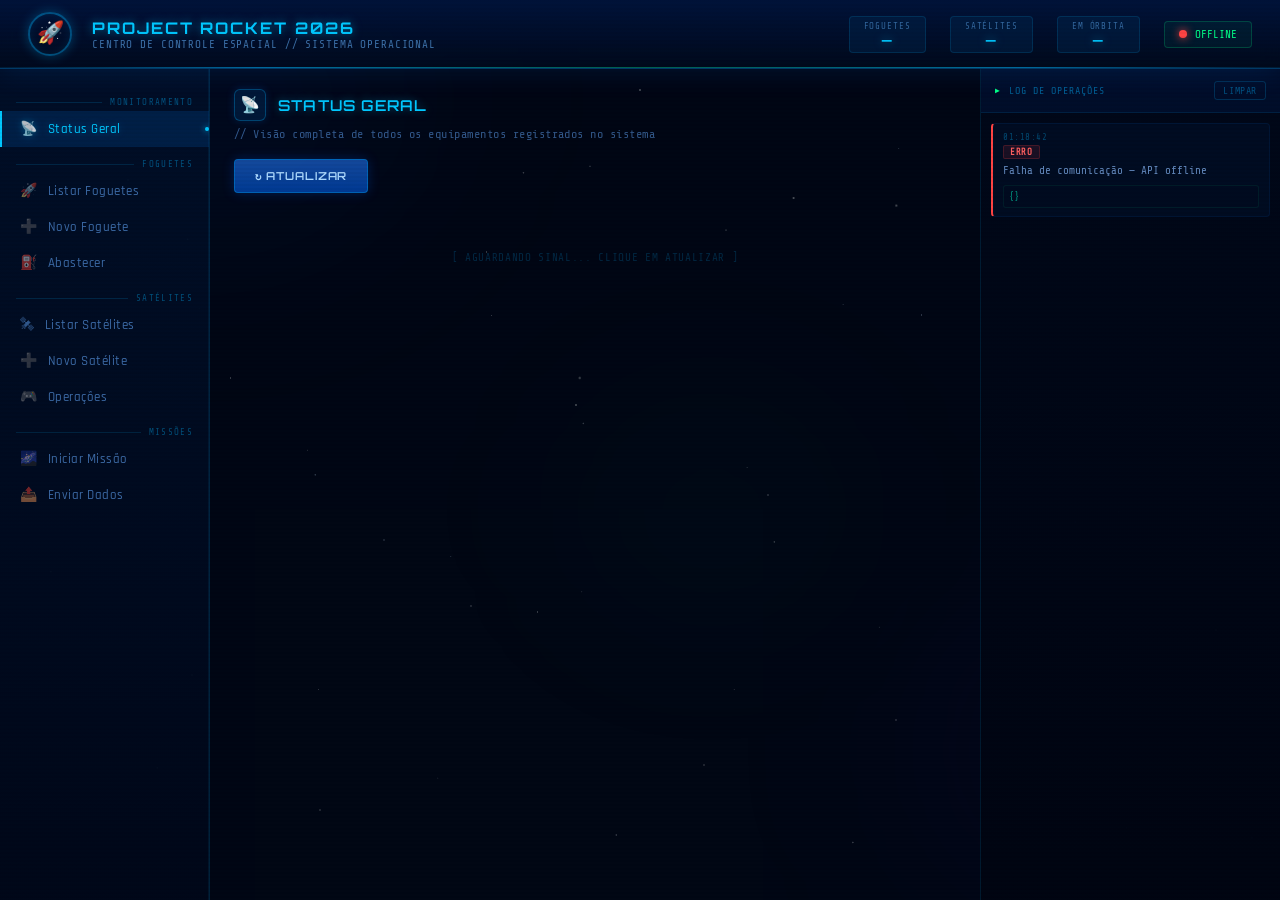
<file: target/classes/static/index.html>
<!DOCTYPE html>
<html lang="pt-BR">
<head>
    <meta charset="UTF-8">
    <meta name="viewport" content="width=device-width, initial-scale=1.0">
    <title>Project Rocket 2026 — Centro de Controle</title>
    <link rel="stylesheet" href="css/style.css">
</head>
<body>

<!-- Fundo espacial -->
<div id="space-bg">
    <div class="nebula nebula-1"></div>
    <div class="nebula nebula-2"></div>
    <div class="nebula nebula-3"></div>
    <div class="stars-layer stars-layer-1"></div>
    <div class="stars-layer stars-layer-2"></div>
    <div class="stars-layer stars-layer-3"></div>
</div>

<!-- Scanlines decorativas -->
<div class="scanlines"></div>

<!-- Modal de confirmação -->
<div class="modal-overlay" id="modalOverlay">
    <div class="modal">
        <h3>⚠ CONFIRMAR EXCLUSÃO</h3>
        <p id="modalMsg">Tem certeza que deseja deletar?</p>
        <div class="modal-actions">
            <button class="btn-cancel" onclick="fecharModal()">CANCELAR</button>
            <button class="btn btn-danger" id="modalConfirm">DELETAR</button>
        </div>
    </div>
</div>

<div id="app">
    <!-- HEADER -->
    <header>
        <div class="header-emblem">🚀</div>
        <div class="header-title">
            <h1>PROJECT ROCKET 2026</h1>
            <p>CENTRO DE CONTROLE ESPACIAL // SISTEMA OPERACIONAL </p>
        </div>
        <div class="header-stats">
            <div class="stat-item">
                <div class="stat-label">Foguetes</div>
                <div class="stat-value" id="stat-foguetes">—</div>
            </div>
            <div class="stat-item">
                <div class="stat-label">Satélites</div>
                <div class="stat-value" id="stat-satelites">—</div>
            </div>
            <div class="stat-item">
                <div class="stat-label">Em Órbita</div>
                <div class="stat-value" id="stat-orbita">—</div>
            </div>
            <div class="status-indicator" id="statusIndicator">
                <div class="status-dot" id="statusDot"></div>
                <span id="statusText">ONLINE</span>
            </div>
        </div>
        <div class="header-line"></div>
    </header>

    <div class="layout">
        <!-- SIDEBAR -->
        <nav class="sidebar">
            <div class="sidebar-section">Monitoramento</div>
            <div class="nav-item active" onclick="showPage('status', this)">
                <span class="nav-icon">📡</span> Status Geral
            </div>

            <div class="sidebar-section">Foguetes</div>
            <div class="nav-item" onclick="showPage('foguetes', this)">
                <span class="nav-icon">🚀</span> Listar Foguetes
            </div>
            <div class="nav-item" onclick="showPage('criar-foguete', this)">
                <span class="nav-icon">➕</span> Novo Foguete
            </div>
            <div class="nav-item" onclick="showPage('abastecer', this)">
                <span class="nav-icon">⛽</span> Abastecer
            </div>

            <div class="sidebar-section">Satélites</div>
            <div class="nav-item" onclick="showPage('satelites', this)">
                <span class="nav-icon">🛰</span> Listar Satélites
            </div>
            <div class="nav-item" onclick="showPage('criar-satelite', this)">
                <span class="nav-icon">➕</span> Novo Satélite
            </div>
            <div class="nav-item" onclick="showPage('operacoes', this)">
                <span class="nav-icon">🎮</span> Operações
            </div>

            <div class="sidebar-section">Missões</div>
            <div class="nav-item" onclick="showPage('missao', this)">
                <span class="nav-icon">🌌</span> Iniciar Missão
            </div>
            <div class="nav-item" onclick="showPage('dados', this)">
                <span class="nav-icon">📤</span> Enviar Dados
            </div>
        </nav>

        <!-- MAIN -->
        <main class="main">

            <div class="page active" id="page-status">
                <div class="page-header">
                    <div class="page-header-icon">📡</div>
                    <h2>STATUS GERAL</h2>
                </div>
                <p class="page-desc">// Visão completa de todos os equipamentos registrados no sistema</p>
                <button class="btn btn-primary" onclick="loadStatus()" style="margin-bottom:18px">↻ ATUALIZAR</button>
                <div id="status-content"><div class="empty-state">[ AGUARDANDO SINAL... CLIQUE EM ATUALIZAR ]</div></div>
            </div>

            <div class="page" id="page-foguetes">
                <div class="page-header">
                    <div class="page-header-icon">🚀</div>
                    <h2>FOGUETES</h2>
                </div>
                <p class="page-desc">// Lista de vetores de lançamento cadastrados</p>
                <button class="btn btn-primary" onclick="loadFoguetes()" style="margin-bottom:18px">↻ CARREGAR</button>
                <div id="foguetes-content"><div class="empty-state">[ CLIQUE EM CARREGAR ]</div></div>
            </div>

            <div class="page" id="page-criar-foguete">
                <div class="page-header">
                    <div class="page-header-icon">➕</div>
                    <h2>NOVO FOGUETE</h2>
                </div>
                <p class="page-desc">// Registra um novo vetor de lançamento no sistema</p>
                <div class="form-card">
                    <h3>◈ Dados do Vetor</h3>
                    <div class="form-group"><label>Designação</label><input id="f-nome" type="text" placeholder="Ex: Saturn V"></div>
                    <div class="form-row">
                        <div class="form-group"><label>Carga Máxima (kg)</label><input id="f-carga" type="number" placeholder="1000"></div>
                        <div class="form-group"><label>Combustível (ton)</label><input id="f-comb" type="number" placeholder="100"></div>
                    </div>
                    <button class="btn btn-success" onclick="criarFoguete()">▶ REGISTRAR FOGUETE</button>
                </div>
            </div>

            <div class="page" id="page-abastecer">
                <div class="page-header">
                    <div class="page-header-icon">⛽</div>
                    <h2>ABASTECIMENTO</h2>
                </div>
                <p class="page-desc">// Reabastecimento de propelente do vetor</p>
                <div class="form-card">
                    <h3>◈ Parâmetros de Abastecimento</h3>
                    <div class="form-group"><label>Designação do Foguete</label><input id="ab-nome" type="text" placeholder="Ex: Falcon XII"></div>
                    <div class="form-group"><label>Volume de Propelente (ton)</label><input id="ab-qtd" type="number" placeholder="50"></div>
                    <button class="btn btn-warning" onclick="abastecerFoguete()">▶ INICIAR ABASTECIMENTO</button>
                </div>
            </div>

            <div class="page" id="page-satelites">
                <div class="page-header">
                    <div class="page-header-icon">🛰</div>
                    <h2>SATÉLITES</h2>
                </div>
                <p class="page-desc">// Lista de cargas úteis cadastradas no sistema</p>
                <button class="btn btn-primary" onclick="loadSatelites()" style="margin-bottom:18px">↻ CARREGAR</button>
                <div id="satelites-content"><div class="empty-state">[ CLIQUE EM CARREGAR ]</div></div>
            </div>

            <div class="page" id="page-criar-satelite">
                <div class="page-header">
                    <div class="page-header-icon">➕</div>
                    <h2>NOVO SATÉLITE</h2>
                </div>
                <p class="page-desc">// Registra uma nova carga útil no sistema</p>
                <div class="form-card">
                    <h3>◈ Especificações da Carga Útil</h3>
                    <div class="form-group"><label>Designação</label><input id="s-nome" type="text" placeholder="Ex: Voyager III"></div>
                    <div class="form-row">
                        <div class="form-group"><label>Massa (kg)</label><input id="s-massa" type="number" placeholder="300"></div>
                        <div class="form-group"><label>Energia Inicial</label><input id="s-energia" type="number" placeholder="50"></div>
                    </div>
                    <div class="form-group"><label>Órbita Alvo</label><input id="s-orbita" type="text" placeholder="GEO"></div>
                    <div class="form-group">
                        <label>Classificação</label>
                        <select id="s-tipo">
                            <option value="CIENTIFICO">Científico</option>
                            <option value="COMUNICACAO">Comunicação</option>
                            <option value="ESPIONAGEM">Espionagem</option>
                        </select>
                    </div>
                    <button class="btn btn-success" onclick="criarSatelite()">▶ REGISTRAR SATÉLITE</button>
                </div>
            </div>

            <div class="page" id="page-operacoes">
                <div class="page-header">
                    <div class="page-header-icon">🎮</div>
                    <h2>OPERAÇÕES</h2>
                </div>
                <p class="page-desc">// Controle operacional individual de satélites</p>
                <div class="form-card">
                    <h3>◈ Painéis Solares</h3>
                    <div class="form-group"><label>Designação do Satélite</label><input id="op-paineis-nome" type="text" placeholder="Ex: Hubble"></div>
                    <button class="btn btn-warning" onclick="ativarPaineis()">▶ ATIVAR PAINÉIS</button>
                </div>
                <div class="form-card">
                    <h3>◈ Definição de Órbita</h3>
                    <div class="form-group"><label>Designação do Satélite</label><input id="op-orbita-nome" type="text" placeholder="Ex: Hubble"></div>
                    <div class="form-group">
                        <label>Órbita Alvo</label>
                        <select id="op-orbita-escolha">
                            <option value="1">LEO — Órbita Baixa</option>
                            <option value="2">GEO — Geoestacionária</option>
                            <option value="3">LLO — Órbita Lunar</option>
                        </select>
                    </div>
                    <button class="btn btn-primary" onclick="definirOrbita()">▶ DEFINIR ÓRBITA</button>
                </div>
                <div class="form-card">
                    <h3>◈ Ativação do Satélite</h3>
                    <div class="form-group"><label>Designação do Satélite</label><input id="op-ativar-nome" type="text" placeholder="Ex: Hubble"></div>
                    <button class="btn btn-success" onclick="ativarSatelite()">▶ ATIVAR SATÉLITE</button>
                </div>
            </div>

            <div class="page" id="page-missao">
                <div class="page-header">
                    <div class="page-header-icon">🌌</div>
                    <h2>LANÇAMENTO</h2>
                </div>
                <p class="page-desc">// Inicia sequência de lançamento da missão espacial</p>
                <div class="form-card">
                    <h3>◈ Parâmetros da Missão</h3>
                    <div class="form-group"><label>Vetor de Lançamento</label><input id="m-foguete" type="text" placeholder="Ex: Falcon XII"></div>
                    <div class="form-group"><label>Carga Útil</label><input id="m-satelite" type="text" placeholder="Ex: Hubble"></div>
                    <button class="btn btn-danger" onclick="iniciarMissao()">▶ INICIAR SEQUÊNCIA DE LANÇAMENTO</button>
                </div>
            </div>

            <div class="page" id="page-dados">
                <div class="page-header">
                    <div class="page-header-icon">📤</div>
                    <h2>TRANSMISSÃO</h2>
                </div>
                <p class="page-desc">// Inicia transmissão de dados via satélite (consome energia)</p>
                <div class="form-card">
                    <h3>◈ Canal de Transmissão</h3>
                    <div class="form-group"><label>Designação do Satélite</label><input id="d-nome" type="text" placeholder="Ex: Hubble"></div>
                    <button class="btn btn-primary" onclick="enviarDados()">▶ TRANSMITIR DADOS</button>
                </div>
            </div>

        </main>

        <!-- LOG PANEL -->
        <aside class="log-panel">
            <div class="log-header">
                <span class="log-header-title">LOG DE OPERAÇÕES</span>
                <button class="log-clear" onclick="clearLog()">LIMPAR</button>
            </div>
            <div class="log-body" id="logBody">
                <div class="empty-state">[ TERMINAL PRONTO ]</div>
            </div>
        </aside>
    </div>
</div>

<script src="js/app.js"></script>
</body>
</html>
</file>
<file: target/classes/static/css/style.css>
@import url('https://fonts.googleapis.com/css2?family=Share+Tech+Mono&family=Orbitron:wght@400;600;700&family=Rajdhani:wght@400;500;600&display=swap');

/* ============================================================
   RESET & BASE
   ============================================================ */
* { box-sizing: border-box; margin: 0; padding: 0; }

body {
    font-family: 'Rajdhani', sans-serif;
    background: #010814;
    color: #a8d8ff;
    min-height: 100vh;
    overflow: hidden;
}

/* ============================================================
   FUNDO ESPACIAL — ESTRELAS
   ============================================================ */
#space-bg {
    position: fixed;
    inset: 0;
    z-index: 0;
    overflow: hidden;
    pointer-events: none;
}

.stars-layer {
    position: absolute;
    inset: 0;
    background-image:
        radial-gradient(1px 1px at 10% 20%, #fff 0%, transparent 100%),
        radial-gradient(1px 1px at 30% 60%, #cce4ff 0%, transparent 100%),
        radial-gradient(1.5px 1.5px at 50% 10%, #fff 0%, transparent 100%),
        radial-gradient(1px 1px at 70% 80%, #fff 0%, transparent 100%),
        radial-gradient(1px 1px at 90% 40%, #cce4ff 0%, transparent 100%),
        radial-gradient(1px 1px at 15% 75%, #fff 0%, transparent 100%),
        radial-gradient(1.5px 1.5px at 45% 45%, #fff 0%, transparent 100%),
        radial-gradient(1px 1px at 80% 15%, #cce4ff 0%, transparent 100%),
        radial-gradient(1px 1px at 25% 90%, #fff 0%, transparent 100%),
        radial-gradient(1px 1px at 60% 55%, #fff 0%, transparent 100%),
        radial-gradient(1px 1px at 5%  50%, #cce4ff 0%, transparent 100%),
        radial-gradient(1.5px 1.5px at 95% 70%, #fff 0%, transparent 100%),
        radial-gradient(1px 1px at 38% 28%, #fff 0%, transparent 100%),
        radial-gradient(1px 1px at 72% 35%, #cce4ff 0%, transparent 100%),
        radial-gradient(1px 1px at 55% 85%, #fff 0%, transparent 100%),
        radial-gradient(1px 1px at 18% 42%, #fff 0%, transparent 100%),
        radial-gradient(1px 1px at 84% 58%, #cce4ff 0%, transparent 100%),
        radial-gradient(1.5px 1.5px at 62% 22%, #fff 0%, transparent 100%),
        radial-gradient(1px 1px at 42% 68%, #fff 0%, transparent 100%),
        radial-gradient(1px 1px at 88% 92%, #cce4ff 0%, transparent 100%);
}

.stars-layer-1 { animation: twinkle1 6s ease-in-out infinite alternate; opacity: .7; }
.stars-layer-2 { animation: twinkle2 9s ease-in-out infinite alternate; opacity: .5; transform: scale(1.2) rotate(15deg); }
.stars-layer-3 { animation: twinkle3 12s ease-in-out infinite alternate; opacity: .4; transform: scale(.8) rotate(-10deg); }

@keyframes twinkle1 { 0%{opacity:.5} 100%{opacity:1} }
@keyframes twinkle2 { 0%{opacity:.3} 100%{opacity:.8} }
@keyframes twinkle3 { 0%{opacity:.2} 100%{opacity:.6} }

/* Nebulosa de fundo */
.nebula {
    position: absolute;
    border-radius: 50%;
    filter: blur(80px);
    pointer-events: none;
}
.nebula-1 { width: 600px; height: 400px; background: radial-gradient(ellipse, rgba(0,60,180,.18) 0%, transparent 70%); top: -100px; left: -100px; }
.nebula-2 { width: 500px; height: 500px; background: radial-gradient(ellipse, rgba(80,0,160,.12) 0%, transparent 70%); bottom: -100px; right: -50px; }
.nebula-3 { width: 400px; height: 300px; background: radial-gradient(ellipse, rgba(0,140,120,.08) 0%, transparent 70%); top: 40%; left: 40%; }

/* ============================================================
   LAYOUT GERAL
   ============================================================ */
#app {
    position: relative;
    z-index: 1;
    display: flex;
    flex-direction: column;
    height: 100vh;
}

/* ============================================================
   HEADER — HUD SUPERIOR
   ============================================================ */
header {
    display: flex;
    align-items: center;
    gap: 20px;
    padding: 12px 28px;
    background: linear-gradient(180deg, rgba(0,20,60,.95) 0%, rgba(0,10,30,.85) 100%);
    border-bottom: 1px solid rgba(0,180,255,.25);
    box-shadow: 0 0 30px rgba(0,120,255,.15), inset 0 -1px 0 rgba(0,180,255,.1);
    backdrop-filter: blur(10px);
    flex-shrink: 0;
}

.header-emblem {
    width: 44px; height: 44px;
    border: 2px solid rgba(0,180,255,.4);
    border-radius: 50%;
    display: flex; align-items: center; justify-content: center;
    font-size: 22px;
    box-shadow: 0 0 12px rgba(0,180,255,.3), inset 0 0 8px rgba(0,180,255,.1);
    animation: emblem-pulse 3s ease-in-out infinite;
}

@keyframes emblem-pulse {
    0%,100% { box-shadow: 0 0 12px rgba(0,180,255,.3), inset 0 0 8px rgba(0,180,255,.1); }
    50%      { box-shadow: 0 0 24px rgba(0,180,255,.6), inset 0 0 14px rgba(0,180,255,.2); }
}

.header-title h1 {
    font-family: 'Orbitron', monospace;
    font-size: 16px;
    font-weight: 700;
    color: #00c8ff;
    letter-spacing: .12em;
    text-shadow: 0 0 10px rgba(0,200,255,.5);
}

.header-title p {
    font-size: 11px;
    color: rgba(100,180,255,.6);
    letter-spacing: .08em;
    font-family: 'Share Tech Mono', monospace;
}

.header-stats {
    margin-left: auto;
    display: flex;
    gap: 24px;
    align-items: center;
}

.stat-item {
    text-align: center;
    padding: 4px 14px;
    border: 1px solid rgba(0,180,255,.15);
    border-radius: 4px;
    background: rgba(0,40,80,.4);
}

.stat-label {
    font-family: 'Share Tech Mono', monospace;
    font-size: 9px;
    color: rgba(100,180,255,.5);
    letter-spacing: .1em;
    text-transform: uppercase;
}

.stat-value {
    font-family: 'Orbitron', monospace;
    font-size: 14px;
    font-weight: 600;
    color: #00c8ff;
    text-shadow: 0 0 8px rgba(0,200,255,.5);
}

.status-indicator {
    display: flex;
    align-items: center;
    gap: 8px;
    font-family: 'Share Tech Mono', monospace;
    font-size: 11px;
    color: #00ff88;
    padding: 6px 14px;
    border: 1px solid rgba(0,255,136,.2);
    border-radius: 4px;
    background: rgba(0,255,136,.05);
}

.status-dot {
    width: 8px; height: 8px;
    border-radius: 50%;
    background: #00ff88;
    box-shadow: 0 0 8px #00ff88;
    animation: blink 1.5s ease-in-out infinite;
}

.status-dot.offline { background: #ff4444; box-shadow: 0 0 8px #ff4444; }

@keyframes blink { 0%,100%{opacity:1} 50%{opacity:.3} }

/* Linha decorativa do header */
.header-line {
    position: absolute;
    bottom: 0; left: 0; right: 0;
    height: 1px;
    background: linear-gradient(90deg, transparent, rgba(0,180,255,.5) 20%, rgba(0,255,136,.3) 50%, rgba(0,180,255,.5) 80%, transparent);
}

/* ============================================================
   LAYOUT PRINCIPAL
   ============================================================ */
.layout {
    display: grid;
    grid-template-columns: 210px 1fr 300px;
    flex: 1;
    overflow: hidden;
}

/* ============================================================
   SIDEBAR — PAINEL DE NAVEGAÇÃO
   ============================================================ */
.sidebar {
    background: linear-gradient(180deg, rgba(0,15,40,.95) 0%, rgba(0,8,25,.95) 100%);
    border-right: 1px solid rgba(0,180,255,.15);
    padding: 16px 0;
    overflow-y: auto;
    box-shadow: inset -1px 0 0 rgba(0,180,255,.08);
}

.sidebar::-webkit-scrollbar { width: 3px; }
.sidebar::-webkit-scrollbar-track { background: transparent; }
.sidebar::-webkit-scrollbar-thumb { background: rgba(0,180,255,.3); border-radius: 2px; }

.sidebar-section {
    padding: 12px 16px 4px;
    font-family: 'Share Tech Mono', monospace;
    font-size: 9px;
    color: rgba(0,180,255,.4);
    letter-spacing: .15em;
    text-transform: uppercase;
    display: flex;
    align-items: center;
    gap: 8px;
}

.sidebar-section::before {
    content: '';
    flex: 1;
    height: 1px;
    background: rgba(0,180,255,.15);
}

.nav-item {
    display: flex;
    align-items: center;
    gap: 10px;
    padding: 9px 18px;
    cursor: pointer;
    font-size: 13px;
    font-weight: 500;
    color: rgba(100,170,255,.6);
    transition: all .2s;
    border-left: 2px solid transparent;
    letter-spacing: .04em;
    position: relative;
}

.nav-item:hover {
    color: #a8d8ff;
    background: rgba(0,100,200,.12);
    border-left-color: rgba(0,180,255,.4);
}

.nav-item.active {
    color: #00c8ff;
    background: rgba(0,100,200,.2);
    border-left-color: #00c8ff;
    text-shadow: 0 0 8px rgba(0,200,255,.4);
}

.nav-item.active::after {
    content: '';
    position: absolute;
    right: 0; top: 50%;
    transform: translateY(-50%);
    width: 4px; height: 4px;
    border-radius: 50%;
    background: #00c8ff;
    box-shadow: 0 0 6px #00c8ff;
}

.nav-icon { font-size: 14px; opacity: .8; }

/* ============================================================
   MAIN — ÁREA DE CONTEÚDO
   ============================================================ */
.main {
    overflow-y: auto;
    padding: 20px 24px;
    background: rgba(0,5,20,.4);
}

.main::-webkit-scrollbar { width: 4px; }
.main::-webkit-scrollbar-track { background: transparent; }
.main::-webkit-scrollbar-thumb { background: rgba(0,180,255,.2); border-radius: 2px; }

.page { display: none; }
.page.active { display: block; }

/* ---- Page header ---- */
.page-header {
    display: flex;
    align-items: center;
    gap: 12px;
    margin-bottom: 6px;
}

.page-header-icon {
    width: 32px; height: 32px;
    border: 1px solid rgba(0,180,255,.3);
    border-radius: 6px;
    display: flex; align-items: center; justify-content: center;
    font-size: 16px;
    background: rgba(0,60,120,.3);
    box-shadow: 0 0 8px rgba(0,120,255,.2);
}

h2 {
    font-family: 'Orbitron', monospace;
    font-size: 15px;
    font-weight: 600;
    color: #00c8ff;
    letter-spacing: .08em;
    text-shadow: 0 0 10px rgba(0,200,255,.4);
}

.page-desc {
    font-size: 12px;
    color: rgba(100,170,255,.5);
    margin-bottom: 18px;
    font-family: 'Share Tech Mono', monospace;
    letter-spacing: .04em;
}

/* ============================================================
   CARDS
   ============================================================ */
.cards { display: grid; grid-template-columns: repeat(auto-fill, minmax(240px, 1fr)); gap: 12px; }

.card {
    background: linear-gradient(135deg, rgba(0,20,60,.8) 0%, rgba(0,10,35,.9) 100%);
    border: 1px solid rgba(0,120,200,.25);
    border-radius: 8px;
    padding: 14px;
    transition: all .25s;
    position: relative;
    overflow: hidden;
}

.card::before {
    content: '';
    position: absolute;
    top: 0; left: 0; right: 0;
    height: 1px;
    background: linear-gradient(90deg, transparent, rgba(0,180,255,.4), transparent);
}

.card:hover {
    border-color: rgba(0,180,255,.45);
    box-shadow: 0 0 20px rgba(0,100,255,.15), inset 0 0 20px rgba(0,60,120,.1);
    transform: translateY(-1px);
}

.card-header {
    display: flex;
    justify-content: space-between;
    align-items: center;
    margin-bottom: 10px;
}

.card-name {
    font-family: 'Orbitron', monospace;
    font-size: 12px;
    font-weight: 600;
    color: #a8d8ff;
    letter-spacing: .06em;
}

/* ---- Badges ---- */
.badge {
    font-family: 'Share Tech Mono', monospace;
    font-size: 9px;
    font-weight: 600;
    padding: 2px 8px;
    border-radius: 3px;
    letter-spacing: .08em;
    text-transform: uppercase;
}

.badge-pronto  { background: rgba(0,255,136,.1);  color: #00ff88; border: 1px solid rgba(0,255,136,.3); }
.badge-lancado { background: rgba(0,180,255,.1);  color: #00c8ff; border: 1px solid rgba(0,180,255,.3); }
.badge-falha   { background: rgba(255,60,60,.1);  color: #ff6060; border: 1px solid rgba(255,60,60,.3); }
.badge-solo    { background: rgba(255,180,0,.1);  color: #ffb400; border: 1px solid rgba(255,180,0,.3); }
.badge-espaco  { background: rgba(140,80,255,.1); color: #a060ff; border: 1px solid rgba(140,80,255,.3); }
.badge-orbita  { background: rgba(0,220,180,.1);  color: #00dcb4; border: 1px solid rgba(0,220,180,.3); }
.badge-ativo   { background: rgba(0,255,136,.1);  color: #00ff88; border: 1px solid rgba(0,255,136,.3); }

/* ---- Card rows ---- */
.card-row {
    display: flex;
    justify-content: space-between;
    font-size: 11px;
    padding: 4px 0;
    border-bottom: 1px solid rgba(0,100,180,.12);
    font-family: 'Share Tech Mono', monospace;
}

.card-row:last-of-type { border-bottom: none; }
.card-row span:first-child { color: rgba(100,160,220,.5); letter-spacing: .04em; }
.card-row span:last-child  { color: #a8d8ff; }

/* ---- Barra de energia/combustível ---- */
.fuel-bar {
    height: 3px;
    background: rgba(0,60,120,.5);
    border-radius: 2px;
    margin: 8px 0;
    overflow: hidden;
}

.fuel-fill {
    height: 100%;
    border-radius: 2px;
    background: linear-gradient(90deg, #0050ff, #00c8ff);
    box-shadow: 0 0 6px rgba(0,200,255,.6);
    transition: width .5s ease;
    position: relative;
}

.fuel-fill::after {
    content: '';
    position: absolute;
    right: 0; top: 0; bottom: 0;
    width: 4px;
    background: rgba(255,255,255,.5);
    border-radius: 2px;
}

/* ---- Card actions ---- */
.card-actions { margin-top: 10px; }

.btn-delete {
    width: 100%;
    padding: 6px;
    border-radius: 4px;
    border: 1px solid rgba(255,60,60,.25);
    background: rgba(255,30,30,.05);
    color: rgba(255,100,100,.7);
    font-family: 'Share Tech Mono', monospace;
    font-size: 11px;
    cursor: pointer;
    letter-spacing: .06em;
    transition: all .2s;
}

.btn-delete:hover {
    background: rgba(255,30,30,.15);
    border-color: rgba(255,60,60,.5);
    color: #ff6060;
    box-shadow: 0 0 8px rgba(255,30,30,.2);
}

/* ============================================================
   FORMS
   ============================================================ */
.form-card {
    background: linear-gradient(135deg, rgba(0,20,60,.7) 0%, rgba(0,10,35,.8) 100%);
    border: 1px solid rgba(0,120,200,.2);
    border-radius: 8px;
    padding: 20px;
    max-width: 500px;
    margin-bottom: 16px;
    position: relative;
    overflow: hidden;
}

.form-card::before {
    content: '';
    position: absolute;
    top: 0; left: 0; right: 0;
    height: 1px;
    background: linear-gradient(90deg, transparent, rgba(0,180,255,.35), transparent);
}

.form-card h3 {
    font-family: 'Orbitron', monospace;
    font-size: 11px;
    font-weight: 600;
    color: rgba(0,180,255,.7);
    letter-spacing: .1em;
    margin-bottom: 14px;
    text-transform: uppercase;
}

.form-row { display: grid; grid-template-columns: 1fr 1fr; gap: 10px; }
.form-group { margin-bottom: 10px; }

.form-group label {
    display: block;
    font-family: 'Share Tech Mono', monospace;
    font-size: 10px;
    color: rgba(0,180,255,.5);
    letter-spacing: .08em;
    text-transform: uppercase;
    margin-bottom: 4px;
}

input, select {
    width: 100%;
    background: rgba(0,20,60,.6);
    border: 1px solid rgba(0,120,200,.25);
    border-radius: 4px;
    padding: 8px 10px;
    color: #a8d8ff;
    font-family: 'Share Tech Mono', monospace;
    font-size: 12px;
    outline: none;
    transition: all .2s;
    letter-spacing: .04em;
}

input:focus, select:focus {
    border-color: rgba(0,180,255,.5);
    box-shadow: 0 0 10px rgba(0,120,255,.2);
    background: rgba(0,30,80,.7);
}

input::placeholder { color: rgba(100,160,220,.3); }
select option { background: #010f2e; color: #a8d8ff; }

/* ============================================================
   BUTTONS
   ============================================================ */
.btn {
    padding: 9px 20px;
    border-radius: 4px;
    border: none;
    font-family: 'Orbitron', monospace;
    font-size: 11px;
    font-weight: 600;
    cursor: pointer;
    letter-spacing: .08em;
    transition: all .2s;
    text-transform: uppercase;
    position: relative;
    overflow: hidden;
}

.btn::after {
    content: '';
    position: absolute;
    inset: 0;
    background: linear-gradient(180deg, rgba(255,255,255,.08) 0%, transparent 100%);
    pointer-events: none;
}

.btn:hover { transform: translateY(-1px); }
.btn:active { transform: translateY(0); }

.btn-primary {
    background: rgba(0,80,200,.7);
    color: #a8d8ff;
    border: 1px solid rgba(0,180,255,.35);
    box-shadow: 0 0 12px rgba(0,100,255,.25);
}
.btn-primary:hover { background: rgba(0,100,220,.8); box-shadow: 0 0 20px rgba(0,120,255,.4); }

.btn-success {
    background: rgba(0,120,60,.7);
    color: #88ffcc;
    border: 1px solid rgba(0,255,136,.3);
    box-shadow: 0 0 12px rgba(0,200,100,.2);
}
.btn-success:hover { background: rgba(0,140,70,.8); box-shadow: 0 0 20px rgba(0,220,100,.35); }

.btn-warning {
    background: rgba(160,100,0,.7);
    color: #ffd080;
    border: 1px solid rgba(255,180,0,.3);
    box-shadow: 0 0 12px rgba(200,140,0,.2);
}
.btn-warning:hover { background: rgba(180,110,0,.8); box-shadow: 0 0 20px rgba(220,160,0,.35); }

.btn-danger {
    background: rgba(160,20,20,.7);
    color: #ffaaaa;
    border: 1px solid rgba(255,60,60,.3);
    box-shadow: 0 0 12px rgba(200,30,30,.2);
}
.btn-danger:hover { background: rgba(180,25,25,.8); box-shadow: 0 0 20px rgba(220,40,40,.35); }

/* ============================================================
   LOG PANEL — TERMINAL
   ============================================================ */
.log-panel {
    background: linear-gradient(180deg, rgba(0,8,25,.98) 0%, rgba(0,5,18,.98) 100%);
    border-left: 1px solid rgba(0,180,255,.12);
    display: flex;
    flex-direction: column;
}

.log-header {
    padding: 12px 14px;
    border-bottom: 1px solid rgba(0,180,255,.12);
    display: flex;
    justify-content: space-between;
    align-items: center;
    background: rgba(0,20,60,.5);
}

.log-header-title {
    font-family: 'Share Tech Mono', monospace;
    font-size: 10px;
    color: rgba(0,180,255,.5);
    letter-spacing: .1em;
    text-transform: uppercase;
    display: flex;
    align-items: center;
    gap: 8px;
}

.log-header-title::before {
    content: '▶';
    font-size: 8px;
    color: #00ff88;
    animation: blink 1.5s infinite;
}

.log-clear {
    background: none;
    border: 1px solid rgba(0,180,255,.2);
    color: rgba(0,180,255,.4);
    border-radius: 3px;
    padding: 3px 8px;
    font-family: 'Share Tech Mono', monospace;
    font-size: 10px;
    cursor: pointer;
    letter-spacing: .06em;
    transition: all .2s;
}

.log-clear:hover { color: #00c8ff; border-color: rgba(0,180,255,.5); background: rgba(0,80,160,.2); }

.log-body {
    flex: 1;
    overflow-y: auto;
    padding: 10px;
    font-family: 'Share Tech Mono', monospace;
    font-size: 11px;
}

.log-body::-webkit-scrollbar { width: 3px; }
.log-body::-webkit-scrollbar-track { background: transparent; }
.log-body::-webkit-scrollbar-thumb { background: rgba(0,180,255,.2); }

.log-entry {
    margin-bottom: 10px;
    padding: 8px 10px;
    background: rgba(0,20,50,.4);
    border: 1px solid rgba(0,80,160,.15);
    border-radius: 4px;
    border-left: 2px solid transparent;
}

.log-entry.ok-entry  { border-left-color: #00ff88; }
.log-entry.err-entry { border-left-color: #ff4444; }
.log-entry.info-entry{ border-left-color: #00c8ff; }

.log-time {
    font-size: 9px;
    color: rgba(0,180,255,.35);
    letter-spacing: .06em;
    margin-bottom: 3px;
}

.log-type {
    display: inline-block;
    font-size: 9px;
    font-weight: 700;
    padding: 1px 6px;
    border-radius: 2px;
    margin-bottom: 4px;
    letter-spacing: .08em;
}

.log-ok   { background: rgba(0,255,136,.1);  color: #00ff88; border: 1px solid rgba(0,255,136,.2); }
.log-err  { background: rgba(255,60,60,.1);  color: #ff6060; border: 1px solid rgba(255,60,60,.2); }
.log-info { background: rgba(0,180,255,.1);  color: #00c8ff; border: 1px solid rgba(0,180,255,.2); }

.log-msg  { color: rgba(140,190,255,.7); line-height: 1.5; word-break: break-all; font-size: 11px; }
.log-json {
    color: rgba(0,220,180,.7);
    font-size: 10px;
    white-space: pre-wrap;
    max-height: 100px;
    overflow-y: auto;
    margin-top: 5px;
    padding: 5px;
    background: rgba(0,10,30,.5);
    border-radius: 3px;
    border: 1px solid rgba(0,100,80,.2);
}

.empty-state {
    text-align: center;
    padding: 40px 20px;
    color: rgba(0,120,180,.3);
    font-family: 'Share Tech Mono', monospace;
    font-size: 11px;
    letter-spacing: .06em;
}

/* ============================================================
   MODAL
   ============================================================ */
.modal-overlay {
    display: none;
    position: fixed;
    inset: 0;
    background: rgba(0,5,20,.85);
    z-index: 100;
    align-items: center;
    justify-content: center;
    backdrop-filter: blur(4px);
}

.modal-overlay.open { display: flex; }

.modal {
    background: linear-gradient(135deg, rgba(0,20,60,.98) 0%, rgba(0,10,35,.98) 100%);
    border: 1px solid rgba(255,60,60,.3);
    border-radius: 10px;
    padding: 28px;
    width: 360px;
    box-shadow: 0 0 40px rgba(255,30,30,.15), 0 0 80px rgba(0,0,0,.5);
    position: relative;
    overflow: hidden;
}

.modal::before {
    content: '';
    position: absolute;
    top: 0; left: 0; right: 0;
    height: 1px;
    background: linear-gradient(90deg, transparent, rgba(255,60,60,.5), transparent);
}

.modal h3 {
    font-family: 'Orbitron', monospace;
    font-size: 13px;
    color: #ff6060;
    margin-bottom: 10px;
    letter-spacing: .08em;
    text-shadow: 0 0 10px rgba(255,60,60,.4);
}

.modal p {
    font-family: 'Share Tech Mono', monospace;
    font-size: 12px;
    color: rgba(140,180,255,.7);
    margin-bottom: 22px;
    line-height: 1.6;
    letter-spacing: .04em;
}

.modal-actions { display: flex; gap: 10px; justify-content: flex-end; }

.btn-cancel {
    padding: 8px 18px;
    border-radius: 4px;
    border: 1px solid rgba(0,120,200,.3);
    background: rgba(0,40,100,.4);
    color: rgba(100,160,255,.7);
    font-family: 'Orbitron', monospace;
    font-size: 10px;
    cursor: pointer;
    letter-spacing: .08em;
    transition: all .2s;
}

.btn-cancel:hover { background: rgba(0,60,140,.5); color: #a8d8ff; }

/* ============================================================
   SCANLINE EFFECT (decorativo)
   ============================================================ */
.scanlines {
    position: fixed;
    inset: 0;
    z-index: 2;
    pointer-events: none;
    background: repeating-linear-gradient(
        0deg,
        transparent,
        transparent 2px,
        rgba(0,0,0,.03) 2px,
        rgba(0,0,0,.03) 4px
    );
}

/* ============================================================
   SCROLLBAR GLOBAL
   ============================================================ */
::-webkit-scrollbar { width: 4px; }
::-webkit-scrollbar-track { background: transparent; }
::-webkit-scrollbar-thumb { background: rgba(0,180,255,.2); border-radius: 2px; }
</file>
